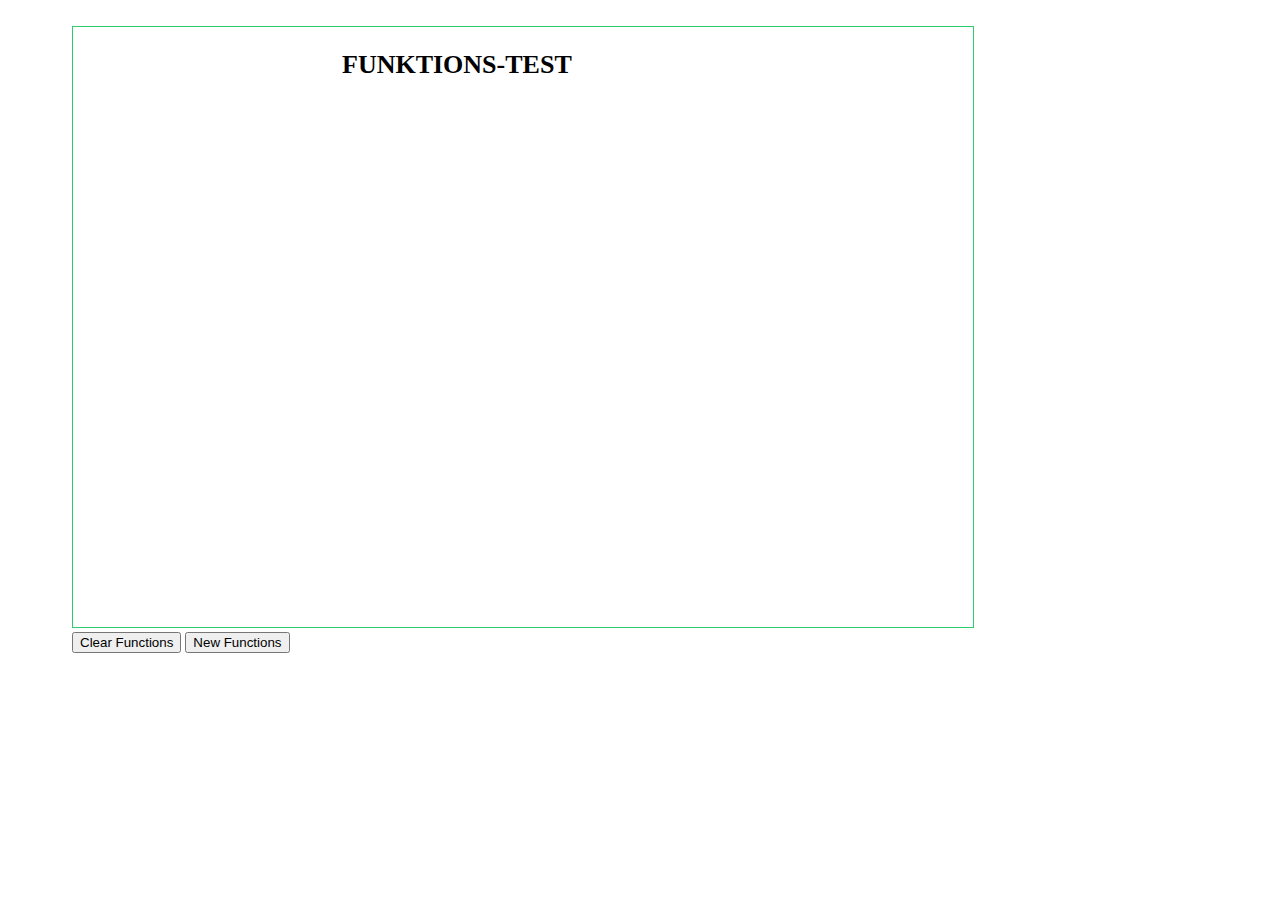
<file: spiele/function_test/index.html>
<!DOCTYPE html>
<html lang="en">
<head>
    <meta charset="UTF-8">
    <title>Createjs</title>
    <link rel="stylesheet" href="https://maxcdn.bootstrapcdn.com/bootstrap/3.3.6/css/bootstrap.min.css" integrity="sha384-1q8mTJOASx8j1Au+a5WDVnPi2lkFfwwEAa8hDDdjZlpLegxhjVME1fgjWPGmkzs7" crossorigin="anonymous">
    <script src="http://code.jquery.com/jquery-1.9.1.min.js"></script>
    <script src="https://code.createjs.com/easeljs-0.8.1.min.js"></script>
    <script src="stage.js"></script>
    <script src="skater.js"></script>
    <script src="drawfunction.js"></script>
    <script type="text/javascript">
        var stage =new createjs.Stage("myCanvas");

        function startGame() {
            createjs.Ticker.setFPS(60);
            createjs.Ticker.addEventListener("tick", function (e) {
                stage.update();
            });
        }

    </script>

    <style type="text/css">

        canvas{
          border:1px solid #2ecc71;
      }

      #header{
        position:absolute;
        left:310px;
        top:40px;
        font-size:26px;
        font-weight: bold;
        font-family: Montserrat;
    }

    .super{
    	vertical-align:super;
    	font-size:85%;
    }

    .mainbox{
        position: absolute;
        left:2.5%;
        top:10px;

    }

    .btn-success{
        margin-right:15px;
    }

    .btn-primary{
        margin-right:5px;
        padding: 5px 12px;
    }

    .container-fluid {
    	padding-left: 0px; 
    }

</style>
</head>
<body onload="Main()">
<div class="mainbox">

    <span id="header">FUNKTIONS-TEST</span>
    <figure id="fig1">
        <canvas id="myCanvas" width="900px" height="600px">
        </canvas>
        <div class="container-fluid text-center">
            <button class="clear btn btn-warning" id="clear">Clear Functions</button>
            <button class="newfuncz btn btn-success" id="newfuncz">New Functions</button>
        </div>
    </figure>
    </div>
</body>
</html>
</file>
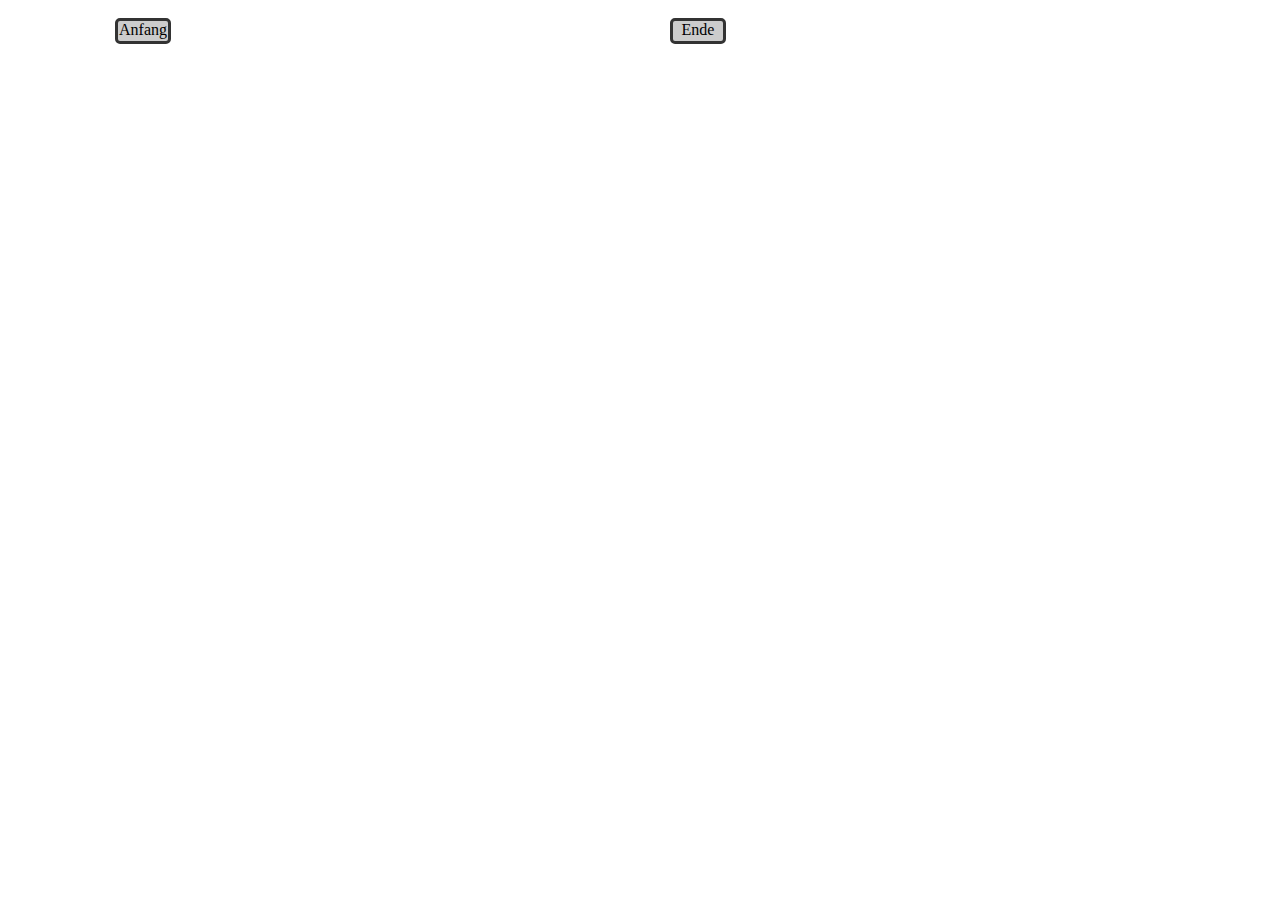
<file: spiele/watergame/index.html>
<html>
<head>
    <link rel="stylesheet" href="style.css" type="text/css"/>
    
</head>
<div class="content">

  <canvas id="demoCanvas" width="742" height="399"></canvas>
  <div id="btn-container">
    <button data-multi="1" data-potenz="2" data-zusatz="0"></button>
    <button data-multi="3" data-potenz="5" data-zusatz="5"></button>
    <button data-check="richtig" data-multi="30" data-potenz="10" data-zusatz="0"></button>
    <button data-multi="8" data-potenz="20" data-zusatz="1"></button>
    <button data-multi="8" data-potenz="20" data-zusatz="0"></button>
    <button data-multi="4" data-potenz="7" data-zusatz="3"></button>
    <button data-multi="1" data-potenz="3" data-zusatz="20"></button>
    <button id="next">
      N&auml;chstes Level
    </button>
  </div>
  <div id="start">
    Anfang
  </div>
  <div id="end">
    Ende
  </div>
</div>
<script src="https://code.createjs.com/createjs-2015.05.21.min.js"></script>
<script src="script.js"></script>
</file>
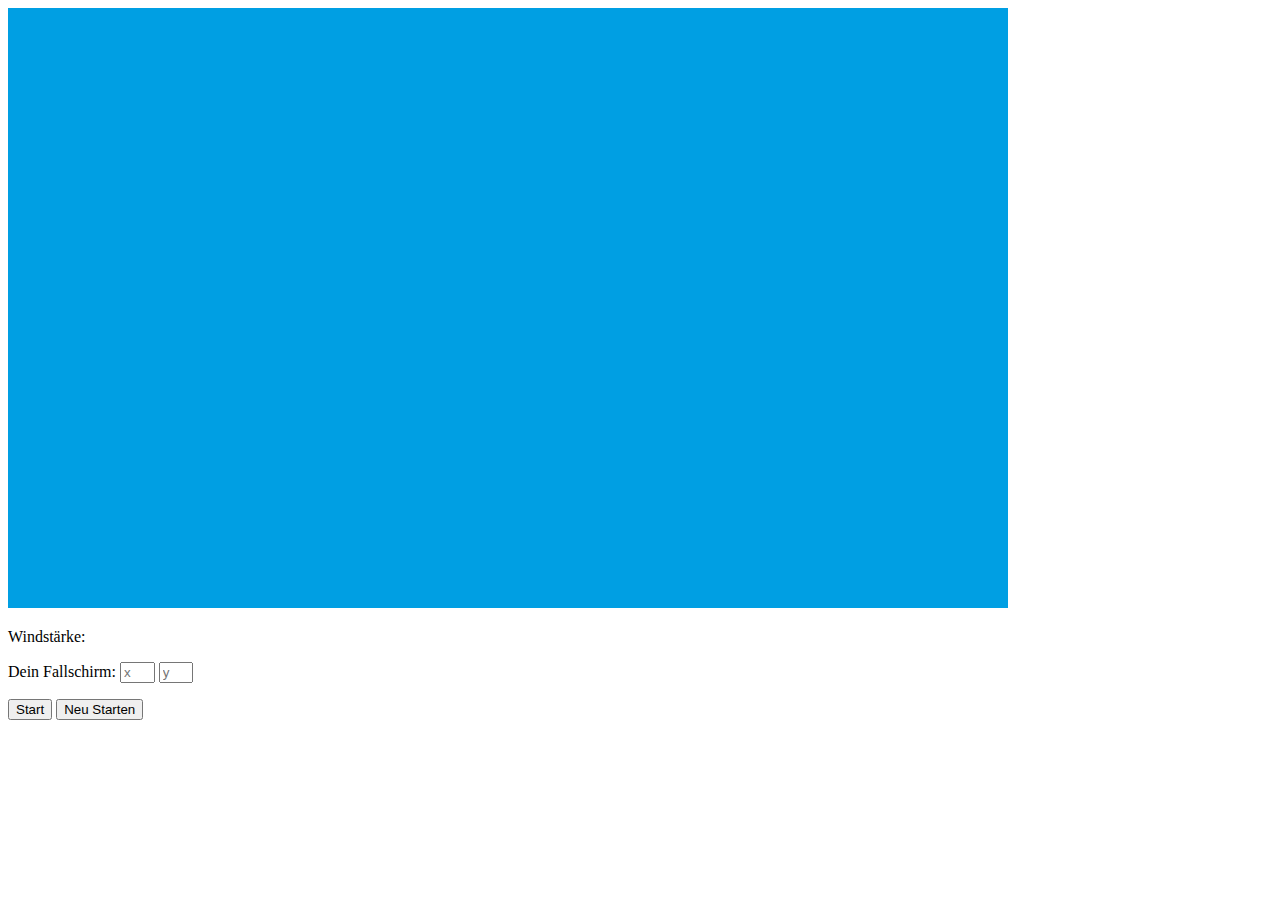
<file: spiele/parachut-game/html/index.html>
<!DOCTYPE html>
<html>
<head>
	<meta charset="utf-8">
	<meta http-equiv="X-UA-Compatible" content="IE=edge">
	<title>Das Fallschirmspringerspiel</title>
	<script src="https://code.createjs.com/createjs-2015.05.21.min.js"></script>
    <link rel="stylesheet" href="../css/style.css">
    <script src="../js/script.js"></script>
</head>
<body>
	<canvas id="canvas" height="600" width="1000">
	</canvas>
	<br>	
	<p>
		Windst&auml;rke: <span id="windStrength"></span>
	</p>
	<p>
		Dein Fallschirm: <input type="number" id="xParachute" min="1" max="99" placeholder="x" class="vector-input" /> <input type="number" id="yParachute" min="1" max="99" placeholder="y" class="vector-input" /> 
	</p>
	<p>
		<button id="start">Start</button>
		<button id="restart">Neu Starten</button>
	</p>

</body>
</html>
</file>
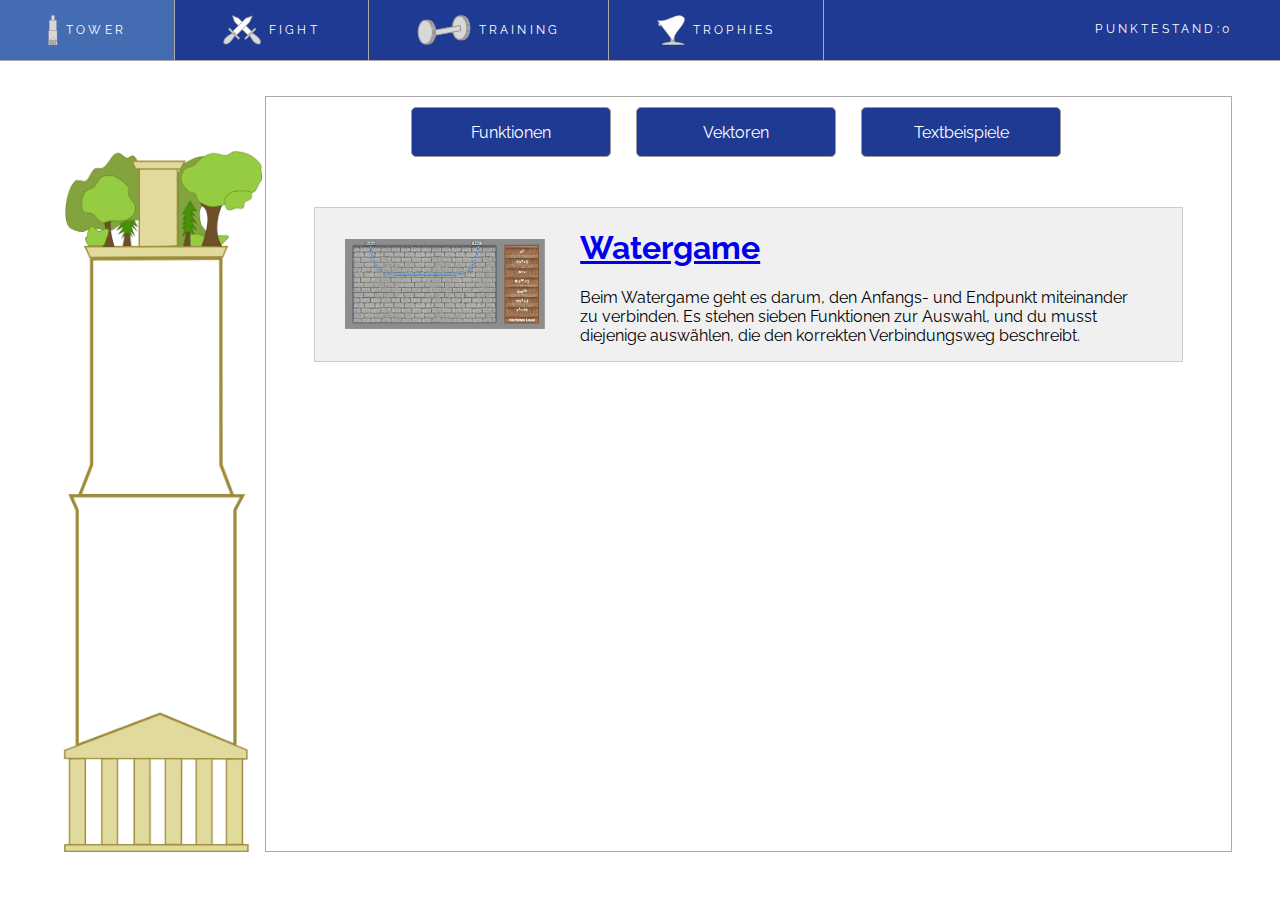
<file: trophy-dashboard.html>
<!DOCTYPE html>
<html>
<head>
	<meta charset="utf-8">
	<title>Trophy</title>
	<!-- Normalize CSS -->
	<link rel="stylesheet" type="text/css" href="css/normalize.css">

	<!-- Custom CSS -->
	<link href="css/styleus.css" rel="stylesheet">
	<link href='https://fonts.googleapis.com/css?family=Raleway' rel='stylesheet' type='text/css'>
	
	<!-- Custom JS -->
	<script type="text/javascript" src="js/dashboard.js"></script>

</head>
<body>
	<nav>
		<ul class="navbar-list">
			<li><a href="#" id="nav_tower"><img src="images/icon-tower.svg" height="30"> Tower</a></li>
			<li><a href="#" id="nav_fight"><img src="images/icon-fight.svg" height="30"> Fight</a></li>
			<li><a href="#" id="nav_training"><img src="images/icon-training.svg" height="30"> Training</a></li>
			<li><a href="#" id="nav_trophies"><img src="images/icon-trophy.svg" height="30"> Trophies</a></li>
			<li id="points"><a href="#" id="nav_trophies">Punktestand: <span id="current_points"></span></a></li>
		</ul>
	</nav>
	<div id="content">
		<div id="left">
			<div id="rectpartie"></div>
		</div>
		<div id="right">
			<div id="content_tower">
				
			</div>

			<div id="content_fight">
				<div class="btn-box">
					<button class="btn" id="btn_funktionen">Funktionen</button>
					<button class="btn" id="btn_vektoren">Vektoren</button>
					<button class="btn" id="btn_textbsp">Textbeispiele</button>
				</div>

				<div class="mainbox" id="tab_funktionen">

					<div class="row">
						<div class="box imagebox">
							<img src="images/icons/iconWaterGame.PNG" class="mathematic"/>
						</div>
						<div class="box textbox">
							<div>
								<h1><a href="spiele/watergame/index.html"  target="_blank">Watergame</a></h1>
								<p>Beim Watergame geht es darum, den Anfangs- und Endpunkt miteinander zu verbinden. Es stehen sieben Funktionen zur Auswahl, und du musst diejenige auswählen, die den korrekten Verbindungsweg beschreibt.</p>
							</div>
						</div>
					</div>
					
				</div>





				<div class="mainbox" id="tab_vektoren">
					<div class="row">
						<div class="box imagebox">
							<img src="images/icons/iconCrazyPool.PNG" class="mathematic"/>
						</div>
						<div class="box textbox">
							<div>
								<h1><a href="spiele/crazypool/crazyPool.html"  target="_blank">Crazy Pool</a></h1>
								<p>
									Ziel von Crazy Pool ist es, die Spielkugel so zu platzieren, dass sie nach Kollision mit einer anderen ins Ziel rollt. 
									So kannst du spielerisch die Addition von Kraftvektoren üben und visualisieren.
								</p>
								<p>
									<a href="spiele/crazypool/anleitung.html">Anleitung</a>
								</p>
							</div>
						</div>
					</div>

					<div class="row">
						<div class="box imagebox">
							<img src="images/icons/iconParachutGame.PNG" class="mathematic"/>
						</div>
						<div class="box textbox">
							<div>
								<h1><a href="spiele/parachut-game/html/index.html" target="_blank">Parachut-Game</a></h1>
								<p>Hilf dem Fallschirmspringer dabei sein Ziel mithilfe von Vektoren zu erreichen und dabei den Hindernissen auszuweichen. 
								Mit diesem Spiel lernst du wie man Vektoren addiert und visulisiert.
								</p>
								<p>
									<a href="spiele/parachut-game/html/anleitung.html">Anleitung</a>
								</p>
							</div>
						</div>
					</div>

					<div class="row">
						<div class="box imagebox">
							<img src="images/icons/iconElfmeterGame.PNG" class="mathematic"/>
						</div>
						<div class="box textbox">
							<div>
								<h1><a href="spiele/11-meter/index.html" target="_blank">Elfmeterschie&szlig;en</a></h1>
								<p>Beweise deine Vektoren-Skills durch einen gut gezielten Elfmeterschuss!
								Hier lernst du wie du Vektoren zwischen zwei Punkten anlegst. Schaffst du das entscheidene Tor oder schaust du nur in die Luft?
								</p>
							</div>
						</div>
					</div>

				</div>





				<div class="mainbox" id="tab_textbsp">

					<div class="row">
						<div class="box imagebox">
							<img src="images/icons/iconTextbeispiel1.PNG" class="mathematic"/>
						</div>
						<div class="box textbox">
							<div>
								<h1><a href="spiele/textbeispiel1/textbeispiel.html"  target="_blank">Textbeispiel aufl&ouml;sen</a></h1>
								<p>
									Hast du Probleme bei Textbeispielen? Übe mit Hilfe dieses Spieles, die wichtigen Informationen eines langen Textes zu identifizieren, um das Beispiel so auf eine simple Rechenaufgabe zu reduzieren.
								</p>
							</div>
						</div>
					</div>
				</div>
			</div>

			<div id="content_training">
				<div class="row">

					<div class="box imagebox2" id="vid1">
						<iframe width="560" height="315" src="https://www.youtube.com/embed/lDPHdcuu9Ps" frameborder="0" allowfullscreen></iframe>
					</div>

					<div class="box textbox">
						<div>
					    	<h1>Alarm im Labor!</h1>
					    	<p>Professor Yanniack ben&ouml;tigt deine Hilfe in der Klonfabrik. In dem Video lernst du anhand eines Verfolgungsbeispiels mit Funktionsgleichungen umzugehen.</p>
					    </div>
					</div>

				</div>

				<div class="row">

					<div class="box imagebox2" id="vid2">
						<iframe width="560" height="315" src="https://www.youtube.com/embed/fwnAmaZyiDo" frameborder="0" allowfullscreen></iframe>
					</div>

					<div class="box textbox">
						<div>
					    	<h1>Der Wald w&auml;chst</h1>
					    	<p>Der Waldliebhaber Robin erkl&auml;rt dir in diesem Video anhand eines Wachstumsbeispiels wie man mit exponentialen Funktionen rechnet. Diese sind &uuml;berall in der Natur beobachtbar, von atomaren Zerfall bis zum Wachstum von W&auml;ldern.</p>
					    </div>
					</div>

				</div>

				<div class="row">

					<div class="box imagebox2">
						<img src="images/function_test.png" width="560"/>
					</div>

					<div class="box textbox">
						<div>
							<h1><a href="spiele/function_test/index.html" target="_blank">Funktions-Lernspiel</a></h1>
							<p>Eine einfache Anwendung um sich ein Grundwissen der verschiedenen Funktionsordnungen zu verschaffen.</p>
						</div>
					</div>

				</div>
			</div>

			<div id="content_trophies">
				<h1>Trophies</h1>
				<div class="shelf">
					<div class="rowt">
						<div class="box imagebox">
							<img src="./images/trophies/qmark.png" class="trophy third"/>
						</div>
						<div class="box imagebox">
							<img src="./images/trophies/qmark.png" class="trophy third"/>
						</div>
						<div class="box imagebox">
							<img src="./images/trophies/qmark.png" class="trophy third"/>
						</div>
					</div>
					<div class="rowt">
						<div class="box imagebox">
							<img src="./images/trophies/qmark.png" class="trophy third"/>
						</div>
						<div class="box imagebox">
							<img src="./images/trophies/qmark.png" class="trophy third"/>
						</div>
						<div class="box imagebox">
							<img src="./images/trophies/qmark.png" class="trophy third"/>
						</div>
					</div>
				</div>
			</div>
		</div>
	</div>
</body>
</html>
</file>
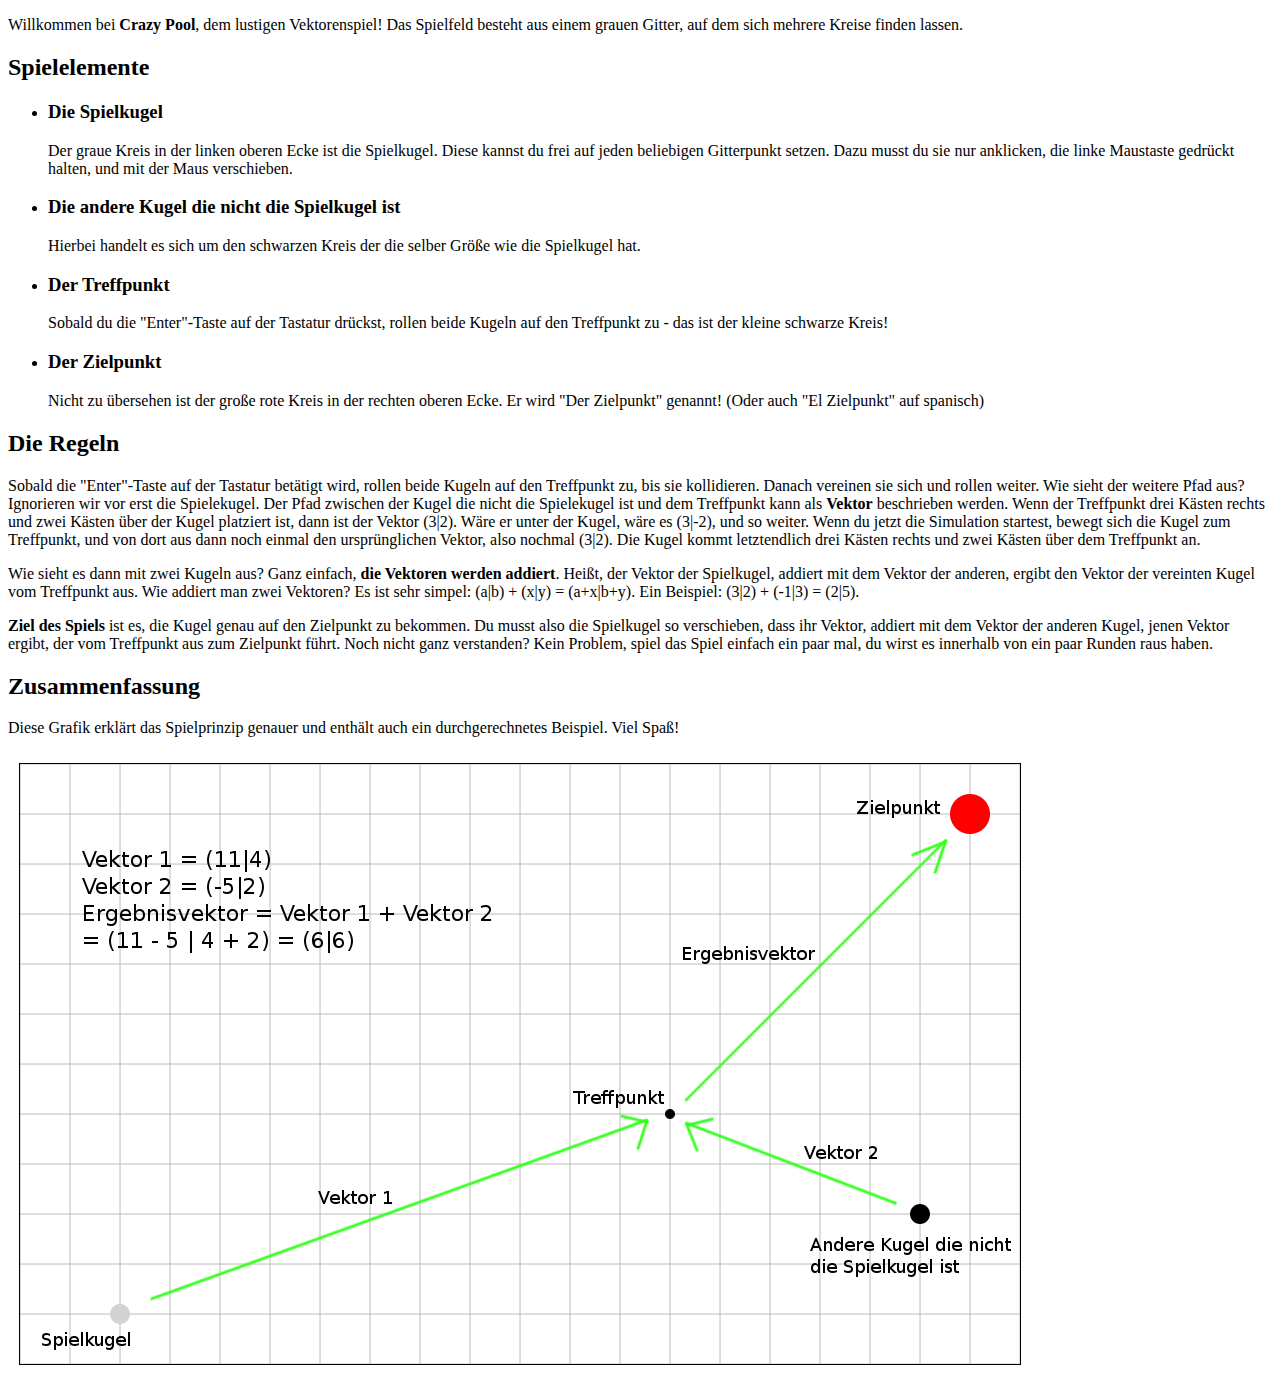
<file: spiele/crazypool/anleitung.html>
<!DOCTYPE html>
<html>
<head>
	<meta charset="utf-8">
	<title>Anleitung</title>
</head>
<body>

<p>
	Willkommen bei <b>Crazy Pool</b>, dem lustigen Vektorenspiel!
	Das Spielfeld besteht aus einem grauen Gitter, auf dem sich mehrere Kreise finden lassen.
</p>
<h2>Spielelemente</h2>
<ul>
	<li>
		<h3>Die Spielkugel</h3>
		<p>
			Der graue Kreis in der linken oberen Ecke ist die Spielkugel.
			Diese kannst du frei auf jeden beliebigen Gitterpunkt setzen.
			Dazu musst du sie nur anklicken, die linke Maustaste gedrückt halten, und mit der Maus verschieben.
		</p>
	</li>
	<li>
		<h3>Die andere Kugel die nicht die Spielkugel ist</h3>
		<p>
			Hierbei handelt es sich um den schwarzen Kreis der die selber Größe wie die Spielkugel hat.
		</p>
	</li>
	<li>
		<h3>Der Treffpunkt</h3>
		<p>
			Sobald du die "Enter"-Taste auf der Tastatur drückst, rollen beide Kugeln auf den Treffpunkt zu - das ist der kleine schwarze Kreis!
		</p>
	</li>
	<li>
		<h3>Der Zielpunkt</h3>
		<p>
			Nicht zu übersehen ist der große rote Kreis in der rechten oberen Ecke. Er wird "Der Zielpunkt" genannt! (Oder auch "El Zielpunkt" auf spanisch)
		</p>
	</li>
</ul>
<h2>Die Regeln</h2>
<p>
	Sobald die "Enter"-Taste auf der Tastatur betätigt wird, rollen beide Kugeln auf den Treffpunkt zu, bis sie kollidieren. Danach vereinen sie sich und rollen weiter. Wie sieht der weitere Pfad aus? Ignorieren wir vor erst die Spielekugel. Der Pfad zwischen der Kugel die nicht die Spielekugel ist und dem Treffpunkt kann als <b>Vektor</b> beschrieben werden. Wenn der Treffpunkt drei Kästen rechts und zwei Kästen über der Kugel platziert ist, dann ist der Vektor (3|2). Wäre er unter der Kugel, wäre es (3|-2), und so weiter. Wenn du jetzt die Simulation startest, bewegt sich die Kugel zum Treffpunkt, und von dort aus dann noch einmal den ursprünglichen Vektor, also nochmal (3|2). Die Kugel kommt letztendlich drei Kästen rechts und zwei Kästen über dem Treffpunkt an.
</p>
<p>
	Wie sieht es dann mit zwei Kugeln aus? Ganz einfach, <b>die Vektoren werden addiert</b>. Heißt, der Vektor der Spielkugel, addiert mit dem Vektor der anderen, ergibt den Vektor der vereinten Kugel vom Treffpunkt aus. Wie addiert man zwei Vektoren? Es ist sehr simpel: (a|b) + (x|y) = (a+x|b+y). Ein Beispiel: (3|2) + (-1|3) = (2|5).
</p>
<p>
	<b>Ziel des Spiels</b> ist es, die Kugel genau auf den Zielpunkt zu bekommen. Du musst also die Spielkugel so verschieben, dass ihr Vektor, addiert mit dem Vektor der anderen Kugel, jenen Vektor ergibt, der vom Treffpunkt aus zum Zielpunkt führt. Noch nicht ganz verstanden? Kein Problem, spiel das Spiel einfach ein paar mal, du wirst es innerhalb von ein paar Runden raus haben.
</p>
<h2>Zusammenfassung</h2>
<p>Diese Grafik erklärt das Spielprinzip genauer und enthält auch ein durchgerechnetes Beispiel. Viel Spaß! </p>
<img src="manual.png">

</body>
</html>
</file>
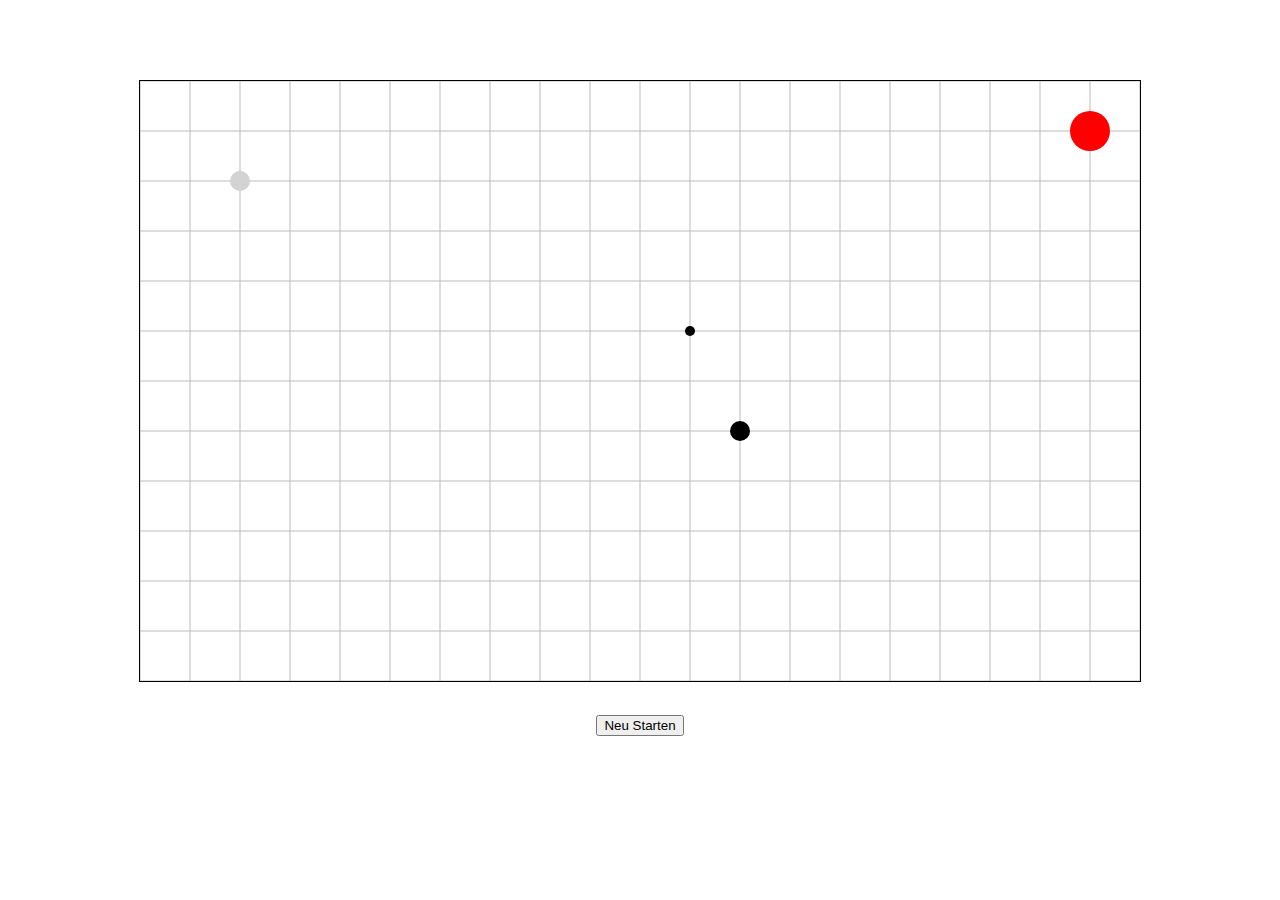
<file: spiele/crazypool/crazyPool.html>
<!DOCTYPE html>
<html>
<head>
  <meta charset="utf-8">
  <title>Crazy Pool</title>
  <link rel="stylesheet" href="style.css" charset="utf-8">
  <script src="createjs.min.js"></script>
</head>
<body>
  <canvas id="canvas" width="1000" height="600">

  </canvas>
  <button id="restart"> Neu Starten </button>
  <script type="text/javascript" src="javascript.js"></script>
</body>
</html>
</file>
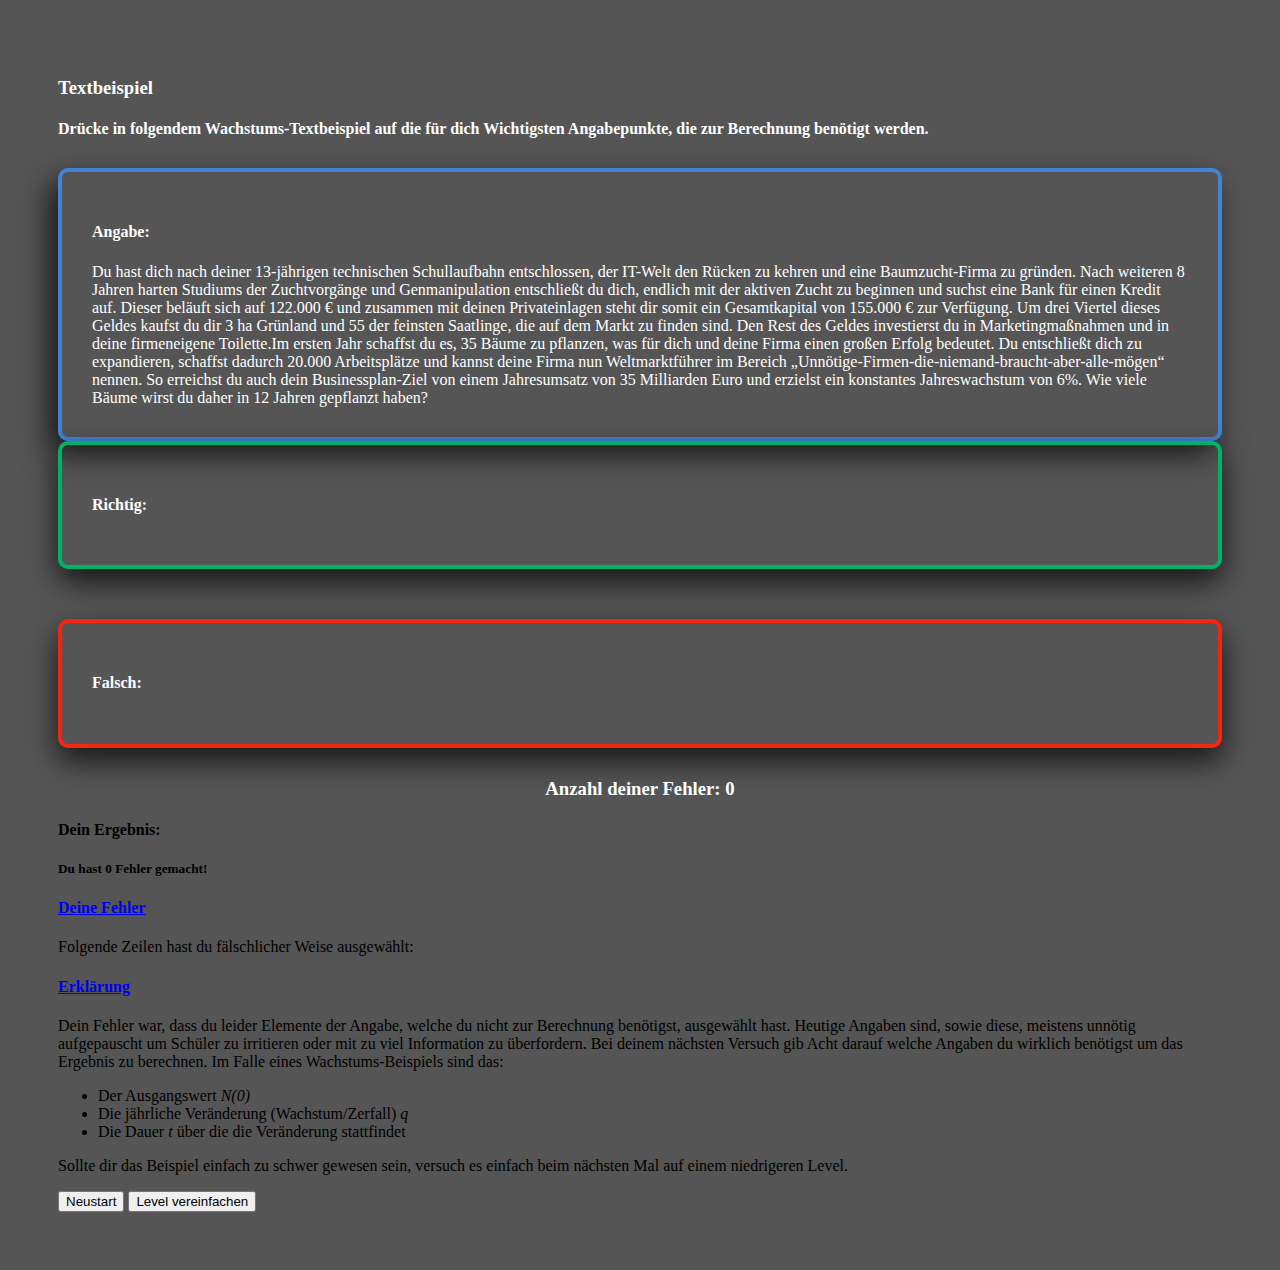
<file: spiele/textbeispiel1/textbeispiel.html>
<!DOCTYPE html PUBLIC "-//W3C//DTD XHTML 1.0 Transitional//EN" "http://www.w3.org/TR/xhtml1/DTD/xhtml1-transitional.dtd">
<html xmlns="http://www.w3.org/1999/xhtml">
<head>
<meta http-equiv="Content-Type" content="text/html; charset=utf-8" />
<title>Textbeispiel</title>

<script src="https://code.jquery.com/jquery-2.1.4.min.js"></script>

<script src="https://code.createjs.com/easeljs-0.8.1.min.js"></script>

<!-- Latest compiled and minified CSS -->
<link rel="stylesheet" href="https://maxcdn.bootstrapcdn.com/bootstrap/3.3.5/css/bootstrap.min.css" integrity="sha512-dTfge/zgoMYpP7QbHy4gWMEGsbsdZeCXz7irItjcC3sPUFtf0kuFbDz/ixG7ArTxmDjLXDmezHubeNikyKGVyQ==" crossorigin="anonymous">

<!-- Latest compiled and minified JavaScript -->
<script src="https://maxcdn.bootstrapcdn.com/bootstrap/3.3.5/js/bootstrap.min.js" integrity="sha512-K1qjQ+NcF2TYO/eI3M6v8EiNYZfA95pQumfvcVrTHtwQVDG+aHRqLi/ETn2uB+1JqwYqVG3LIvdm9lj6imS/pQ==" crossorigin="anonymous"></script>


	<style type="text/css">
		body{
			background-color: #555;
		}
		.main {	
			padding: 50px;
			color: #fff;
		}
		#exercise-box {
			border: 4px solid #4183D7; 
			border-radius: 10px;
			padding: 30px;
			-webkit-box-shadow: -8px 13px 30px 0px rgba(0,0,0,0.75);
			-moz-box-shadow: -8px 13px 30px 0px rgba(0,0,0,0.75);
			box-shadow: -8px 13px 30px 0px rgba(0,0,0,0.75);
		}
		#correct {
			border: 4px solid #00B16A;
			border-radius: 10px;
			padding: 30px;
			margin-bottom: 50px;
			-webkit-box-shadow: 0px 13px 30px 0px rgba(0,0,0,0.75);
			-moz-box-shadow: 0px 13px 30px 0px rgba(0,0,0,0.75);
			box-shadow: 0px 13px 30px 0px rgba(0,0,0,0.75);
		}
		#false {
			border: 4px solid #F22613;
			border-radius: 10px;
			padding: 30px;
			-webkit-box-shadow: 0px 13px 30px 0px rgba(0,0,0,0.75);
			-moz-box-shadow: 0px 13px 30px 0px rgba(0,0,0,0.75);
			box-shadow: 0px 13px 30px 0px rgba(0,0,0,0.75);
		}
		.margin-top {
			margin-top: 30px;
		}
		#exercise-box span:hover{
			color: #F4D03F;
		}
	</style>

	<script>
		$(document).ready(function() {
			var errors = 0;
			var curlev = 3;
			var bew = ["Das war perfekt weiter so!","Das war schon sehr gut! Übe noch ein bisschen und du wirst zum Meister.","Das war okay aber du musst auf alle Fälle noch üben.","Das war leider nicht so gut, probiere es mal auf der leichteren Stufe."];
			var angabepunkte = [
			{id:1, desc: "Du hast dich nach deiner 13-jährigen technischen Schullaufbahn entschlossen, der IT-Welt den Rücken zu kehren und eine Baumzucht-Firma zu gründen. Nach weiteren 8 Jahren harten Studiums der Zuchtvorgänge und Genmanipulation entschließt du dich, endlich mit der aktiven Zucht zu beginnen und suchst eine Bank für einen Kredit auf. Dieser beläuft sich auf 122.000 € und zusammen mit deinen Privateinlagen steht dir somit ein Gesamtkapital von 155.000 € zur Verfügung.", status: false, level: [3]},
			{id:2, desc: "Du hast dich nach deiner 13-jährigen technischen Schullaufbahn entschlossen eine Baumzucht-Firma zu gründen. Nach genauen Nachforschungen erstellst du einen Business Plan und beginnst dein Unternehmen zu führen.", status: false, level: [2]},
			{id:3, desc: "Du hast dich entschlossen eine Baumzucht-Firma zu gründen.", status: false, level: [1]},
			{id:4, desc: " Um drei Viertel dieses Geldes kaufst du dir 3 ha Grünland und 55 der feinsten Saatlinge, die auf dem Markt zu finden sind. Den Rest des Geldes investierst du in Marketingmaßnahmen und in deine firmeneigene Toilette.", status: false, level: [3]},
			{id:5, desc: " Um drei Viertel dieses Geldes kaufst du dir 3 ha Grünland und 55 der feinsten Saatlinge, die auf dem Markt zu finden sind.", status: false, level: [2]},
			{id:6, desc: "Im ersten Jahr schaffst du es, 35 Bäume zu pflanzen, was für dich und deine Firma einen großen Erfolg bedeutet.", status: true, level: [1,2, 3]},
			{id:7, desc: "  Du entschließt dich zu expandieren, schaffst dadurch 20.000 Arbeitsplätze und kannst deine Firma nun Weltmarktführer im Bereich „Unnötige-Firmen-die-niemand-braucht-aber-alle-mögen“ nennen. So erreichst du auch dein Businessplan-Ziel von einem Jahresumsatz von 35 Milliarden Euro und ", status: false, level: [3]},
			{id:8, desc: "  Du entschließt dich zu expandieren, schaffst dadurch 20.000 Arbeitsplätze und erreichst so auch deine Businessplan-Ziele und ", status: false, level: [2]},
			{id:9, desc: "  Du schaffst es in Folge ein konstantes jährliches Wachstum von 6% zu erreichen.", status: true, level: [1]},
		 	{id:10, desc: "erzielst ein konstantes Jahreswachstum von 6%.", status: true, level: [2, 3]},
		 	{id:11, desc: " Wie viele Bäume wirst du daher in 12 Jahren gepflanzt haben?", status: true, level: [1, 2, 3]}
			]
			function start(){
			$('#correct').html("<h4><b>Richtig:</b></h4><ul id='ul-correct'></ul>");
			$('#false').html("<h4><b>Falsch:</b></h4><ul id='ul-false'></ul>");
			$('#exercise-box').html("");
			$('#erer').html("Du hast "+ errors +" Fehler gemacht!");
			var erg ="";
			function gen(){
	 		for(var i = 0; i < angabepunkte.length; i++) {
	 			if(angabepunkte[i].level[0]===curlev || angabepunkte[i].level[1]===curlev || angabepunkte[i].level[2]===curlev){
	 			erg += "<span status='"+angabepunkte[i].status+"'>" + angabepunkte[i].desc + "</span>";
	 			}
	 		}
	 		}
	 		gen();
	 		$('#exercise-box').html("<h4><b>Angabe:</b></h4>" + erg);

			$('[status~=true]').click(function() {
			 	$('#correct').append($(this)).append("<br /><br />");
			 	var kids = $('#exercise-box').children('span[status~=true]');
			 	console.log(kids);
			 	if(kids.length === 0){
					if(errors==0){
						$('#erer').html("Du hast "+ errors +" Fehler gemacht!");
                        var cur = window.localStorage.getItem('CurPoints');
                        window.localStorage.setItem('CurPoints', parseInt(cur) + 1);
			 			$('#erg').html(bew[errors]);
			 			$('#wr').html("");
			 			$('#myModal').modal({});
					}else{
						$('#erer').html("Du hast "+ errors +" Fehler gemacht!:");
			 			$('#erg').html(bew[errors]);
			 			$('#myModal').modal({});
					}
			 		
			 	}
			});
			$('[status~=false]').click(function() {
				errors++;
			 	$('#false').append($(this)).append("<br /><br />");
			 	$('#ermade').append("<li>").append($(this).text()).append("</li>");
			 	$('.error').text("Anzahl deiner Fehler: "+errors);
			});

			$('#restart').click(function() {
				errors = 0;
				$('.error').text("Anzahl deiner Fehler: "+errors);
				start();
			});
			$('#easy').click(function() {
				if(curlev>1){
					curlev-=1;
					errors = 0;
					$('.error').text("Anzahl deiner Fehler: "+errors);
					start();
					

				}else{
					curlev=1;
					errors = 0;
					$('.error').text("Anzahl deiner Fehler: "+errors);
					start();				
				}
			});
			}
			start();
		});		 
    </script>
</head>

<body>
	<div class="container main">
		<div class="row">
			<div class="col-lg-12">
				<h3>Textbeispiel</h3>
				<h4>Drücke in folgendem Wachstums-Textbeispiel auf die für dich Wichtigsten Angabepunkte, die zur Berechnung benötigt werden.</h4>
			</div>
		</div>
		<div class="row margin-top">
			<div class="col-sm-6" id="exercise-box">

			</div>
			<div class="col-sm-6" id="solution-box">
				<div class="col-sm-12" id="correct">
					
				</div>
				<div class="col-sm-12" id="false">

				</div>
			</div>
		</div>
		<div class="col-sm-offset-3 col-sm-6 center margin-top" style="text-align: center;"><h3 class="error">Anzahl deiner Fehler: 0</h3></div>
		<!-- Modal -->
		<div class="modal fade" id="myModal" tabindex="-1" role="dialog" aria-labelledby="myModalLabel" style="color:black;">
  			<div class="modal-dialog" role="document">
    			<div class="modal-content">
      				<div class="modal-header">
        				<!--<button type="button" class="close" data-dismiss="modal" aria-label="Close"><span aria-hidden="true">&times;</span></button>-->
        				<h4 class="modal-title" id="myModalLabel">Dein Ergebnis:</h4>
      				</div>
      				<div class="modal-body">
        				<span id="erg"></span>
        				<h5 id="erer"></h5>
        				<span id="wr">
        				</span>
        				<div class="panel-group" id="accordion" role="tablist" aria-multiselectable="true">
  <div class="panel panel-default">
    <div class="panel-heading" role="tab" id="headingOne">
      <h4 class="panel-title">
        <a role="button" data-toggle="collapse" data-parent="#accordion" href="#collapseOne" aria-expanded="true" aria-controls="collapseOne">
          Deine Fehler
        </a>
      </h4>
    </div>
    <div id="collapseOne" class="panel-collapse collapse" role="tabpanel" aria-labelledby="headingOne">
      <div class="panel-body">
        Folgende Zeilen hast du fälschlicher Weise ausgewählt:<br>
        <ul id="ermade">
        	
        </ul>
      </div>
    </div>
  </div>
  <div class="panel panel-default">
    <div class="panel-heading" role="tab" id="headingTwo">
      <h4 class="panel-title">
        <a class="collapsed" role="button" data-toggle="collapse" data-parent="#accordion" href="#collapseTwo" aria-expanded="false" aria-controls="collapseTwo">
          Erklärung
        </a>
      </h4>
    </div>
    <div id="collapseTwo" class="panel-collapse collapse in" role="tabpanel" aria-labelledby="headingTwo">
      <div class="panel-body">
        <p>Dein Fehler war, dass du leider Elemente der Angabe, welche du nicht zur Berechnung benötigst, ausgewählt hast. Heutige Angaben sind, sowie diese, meistens unnötig aufgepauscht um Schüler zu irritieren oder mit zu viel Information zu überfordern. Bei deinem nächsten Versuch gib Acht darauf welche Angaben du wirklich benötigst um das Ergebnis zu berechnen. Im Falle eines Wachstums-Beispiels sind das:
        					<ul>
        					<li>Der Ausgangswert <i>N(0)</i></li>
        					<li>Die jährliche Veränderung (Wachstum/Zerfall) <i>q</i></li>
        					<li>Die Dauer <i>t</i> über die die Veränderung stattfindet</li>
        					</ul>
        					Sollte dir das Beispiel einfach zu schwer gewesen sein, versuch es einfach beim nächsten Mal auf einem niedrigeren Level.</p>
      </div>
    </div>
  </div>
</div>
      				</div>
      				<div class="modal-footer">
        				<button type="button" id="restart" class="btn btn-default" data-dismiss="modal">Neustart</button>
        				<button type="button" id="easy" class="btn btn-primary" data-dismiss="modal">Level vereinfachen</button>
      				</div>
    			</div>
  			</div>
		</div>
	</div>
</body>
</html>
</file>
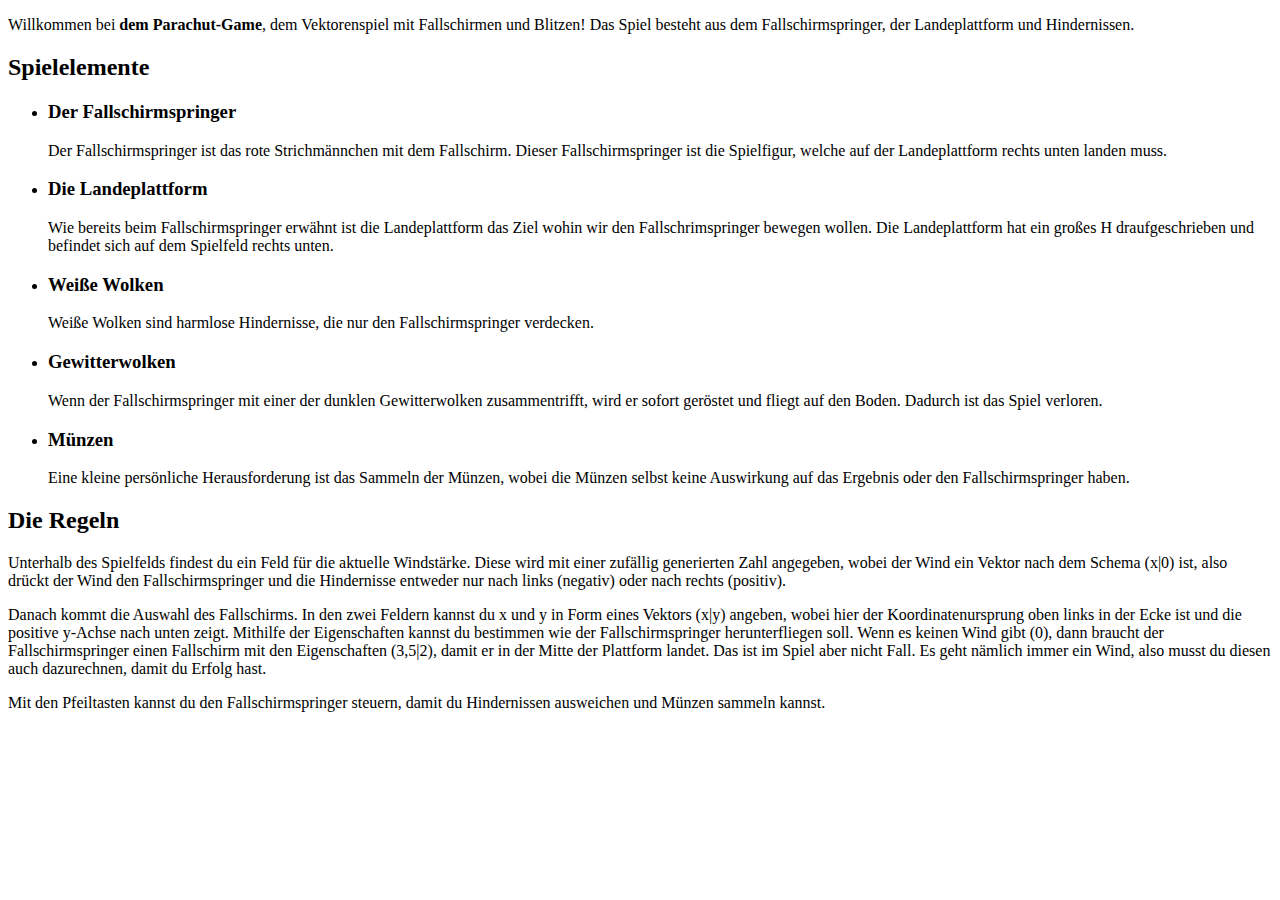
<file: spiele/parachut-game/html/anleitung.html>
<!DOCTYPE html>
<html>
<head>
	<meta charset="utf-8">
	<title>Anleitung</title>
</head>
<body>

<p>
	Willkommen bei <b>dem Parachut-Game</b>, dem Vektorenspiel mit Fallschirmen und Blitzen!
	Das Spiel besteht aus dem Fallschirmspringer, der Landeplattform und Hindernissen.
</p>
<h2>Spielelemente</h2>
<ul>
	<li>
		<h3>Der Fallschirmspringer</h3>
		<p>
			Der Fallschirmspringer ist das rote Strichmännchen mit dem Fallschirm. Dieser Fallschirmspringer ist die Spielfigur, welche auf der Landeplattform rechts unten landen muss.
		</p>
	</li>
	<li>
		<h3>Die Landeplattform</h3>
		<p>
			Wie bereits beim Fallschirmspringer erwähnt ist die Landeplattform das Ziel wohin wir den Fallschrimspringer bewegen wollen. Die Landeplattform hat ein großes H draufgeschrieben und befindet sich auf dem Spielfeld rechts unten.
		</p>
	</li>
	<li>
		<h3>Weiße Wolken</h3>
		<p>
			Weiße Wolken sind harmlose Hindernisse, die nur den Fallschirmspringer verdecken.
		</p>
	</li>
	<li>
		<h3>Gewitterwolken</h3>
		<p>
			Wenn der Fallschirmspringer mit einer der dunklen Gewitterwolken zusammentrifft, wird er sofort geröstet und fliegt auf den Boden. Dadurch ist das Spiel verloren.
		</p>
	</li>
	<li>
		<h3>Münzen</h3>
		<p>
			Eine kleine persönliche Herausforderung ist das Sammeln der Münzen, wobei die Münzen selbst keine Auswirkung auf das Ergebnis oder den Fallschirmspringer haben.
		</p>
	</li>

</ul>
<h2>Die Regeln</h2>
<p>
	Unterhalb des Spielfelds findest du ein Feld für die aktuelle Windstärke. Diese wird mit einer zufällig generierten Zahl angegeben, wobei der Wind ein Vektor nach dem Schema (x|0) ist, also drückt der Wind den Fallschirmspringer und die Hindernisse entweder nur nach links (negativ) oder nach rechts (positiv).
</p>
<p>
	Danach kommt die Auswahl des Fallschirms. In den zwei Feldern kannst du x und y in Form eines Vektors (x|y) angeben, wobei hier der Koordinatenursprung oben links in der Ecke ist und die positive y-Achse nach unten zeigt. Mithilfe der Eigenschaften kannst du bestimmen wie der Fallschirmspringer herunterfliegen soll. Wenn es keinen Wind gibt (0), dann braucht der Fallschirmspringer einen Fallschirm mit den Eigenschaften (3,5|2), damit er in der Mitte der Plattform landet. Das ist im Spiel aber nicht Fall. Es geht nämlich immer ein Wind, also musst du diesen auch dazurechnen, damit du Erfolg hast. 
</p>
<p>
	Mit den Pfeiltasten kannst du den Fallschirmspringer steuern, damit du Hindernissen ausweichen und Münzen sammeln kannst.
</p>
</body>
</html>
</file>
<file: spiele/watergame/style.css>
div.content {
  background-image: url(http://i.imgur.com/aQBNT8l.jpg);
  background-size: contain;
  background-repeat: no-repeat;
  background-image: url(http://i.imgur.com/aQBNT8l.jpg);
  background-size: contain;
  background-repeat: no-repeat;
  padding-left: 44px;
  padding-top: 36px;
  width: 1000px;
  height: 500px;
}

#btn-container {
  position: absolute;
  top: 50px;
  left: 850px;
}

button {
  display: block;
  margin-bottom: 15px;
  height: 40px;
  width: 165px;
  background: transparent;
  border: none;
  color: #fff;
  font-weight: bold;
  font-size: 18px;
}

div#start,
div#end {
  position: absolute;
  text-align: center;
  top: 18px;
  width: 50px;
  height: 20px;
  background-color: #ccc;
  border: 3px solid #333;
  border-radius: 5px;
}

div#start {
  left: 115px;
}

div#end {
  left:670px;
}

button:nth-child(4) {
  margin-top: -10px;
}

button:nth-child(6) {
  margin-top: -6px;
}

button:nth-child(7) {
  margin-top: -10px;
}
</file>
<file: spiele/parachut-game/css/style.css>
#canvas{
    background-color: #009FE3;
}

p .vector-input {
    width: 2em;
    z-index: 10;
    -moz-appearance: textfield;
}
</file>
<file: css/styleus.css>
body{
	font-family: Raleway;
}
.navbar-list {
    list-style-type: none;
    margin: 0;
    padding: 0;
    overflow: hidden;
    background-color: #1F3A93;
    border-bottom: 1px solid #aaa;
    box-sizing: border-box;
    text-transform: uppercase;
    letter-spacing: .2rem;
    font-size: 12px;
}

.navbar-list li {
    float: left;
}

.navbar-list li a {
    display: flex;
    align-items: center;
    color: #fff;
    text-align: center;
    padding: 15px 3rem;
    text-decoration: none;
    border-right: 1px solid #aaa;
}

#points{
    float: right;
}

#points a{
    border: none;
    padding: 22px 3rem;
    display: flex;
    align-items: center;
    cursor: default;
}

#points a:hover{
    background-color: #1F3A93;
}

.navbar-list li a img {
    margin-right: 0.5rem;
}

li a:hover {
    background-color: #446CB3;
}

#content{
	position: absolute;
	top: 3rem;
	bottom: 0px;
	width: 100%;
	padding: 3rem;
	display: flex;
	align-items: stretch;
	box-sizing: border-box;
}

#left{
	width: 20%;
	display: flex;
	flex-direction: column-reverse;
	align-items: center;
    background-image: url("../images/turm.png");
    background-size: contain;
    background-repeat: no-repeat;
    background-position: center;
}
#right{
	width: 80%;
	border: 1px solid #aaa;
	padding: 10px 3em;
	overflow-y: auto;
}

#content_tower{display: none;}

#content_fight{display: block;}

#content_training{display: none;}

#content_trophies{display: none;}

#rectpartie{
    position:relative;
    z-index: -1;
    background-color: lightgreen;
    transition: 2s ease-in-out;
    margin-bottom: 0px;
    height: 0px;
}

.box{
    text-align: left;
}

.mathematic{
    width: 200px;
    padding-left: 30px;
}

.row{
    display: flex;
    margin-bottom: 25px;
    border: 1px solid #ccc;
    background-color: #f0f0f0;
}

.imagebox{
    display: flex;
    flex-grow: 1;
    align-items: center;
}

.textbox{
    padding:0px 35px;
    display: flex;
    flex-grow: 2;
    align-items: center;
}

.mainbox{
    padding: 50px 0px;
}

.btn-box{
    display: flex;
    justify-content: center;
}

.btn{
    width:200px;
    height:50px;
    margin-right:25px;
    background-color: #1F3A93;
    color: #fff;
    border: 1px solid #999;
    border-radius:5px;
}

.btn:hover {
    background-color: #446CB3;
}

#tab_vektoren{display:none;}
#tab_textbsp{display:none;}

.box{
    text-align: left;
}



.row{
    display: flex;
    margin-bottom: 25px;
    border: 1px solid #ccc;
    background-color: #f0f0f0;
}

.rowt{
    display: flex;
    margin-bottom: 15px;
    background-color: #fff;
}

.imagebox{
    display: flex;
    flex-grow: 1;
    align-items: center;
}

.imagebox2{
    display: flex;
    flex-grow: 1;
    align-items: center;
    min-width: 560px;
}

.textbox{
    padding:0px 35px;
    display: flex;
    flex-grow: 2;
    align-items: center;
}

.shelf{
    width: 90%;
    height: 90%;
    margin: 0px auto;
    border: 3px solid brown;
    border-radius: 10px;
    vertical-align: middle;
}
.full{
    width: 100%;
    height: 100%;
}
.third{
    width: 33.33%;
    margin: 0px auto;
}
.trophy{
    width: 220px;
}
</file>
<file: spiele/crazypool/style.css>
body {
  background-color: brightgray;
}

#canvas {
  border: 1px solid black;
  display: block;
  margin-top: 5em;
  margin-left: auto;
  margin-right: auto;
}

#restart {
  display: block;
  margin-top: 2.5em;
  margin-left: auto;
  margin-right: auto;
}
</file>
